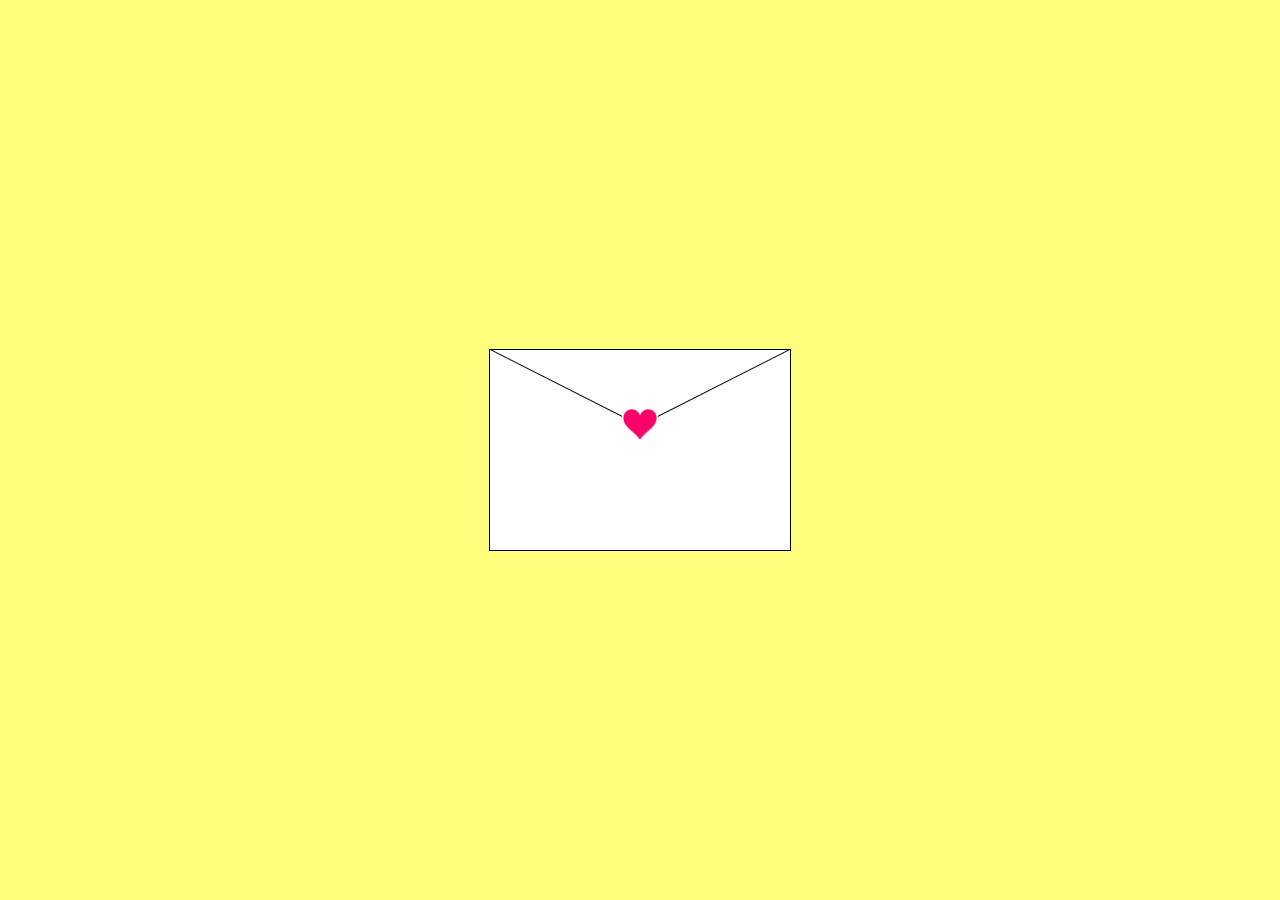
<file: carta.html>
<!DOCTYPE html>
<html lang="en">
<head>
    <meta charset="UTF-8">
    <meta name="viewport" content="width=device-width, initial-scale=1.0">
    <title>carta pra manu versão final</title>
    <link
        href="https://fonts.googleapis.com/css2?family=Annie+Use+Your+Telescope&family=Petemoss&family=Roboto:ital,wght@0,100..900;1,100..900&family=Shantell+Sans:ital,wght@0,300..800;1,300..800&display=swap"
        rel="stylesheet">
    <link rel="stylesheet" href="carta.css">
</head>
<body>
    <div class="envelope">
        <div class="envelope-lid"></div>
        <div class="envelope-lid envelope-lid-secondary"></div>
        <div class="card-wrapper">
            <div class="card">
                <div class="card-cover">
                    <div class="card-side card-side-primary">
                        <h1 class="card-title">
                            <span class="card-title-secondary">Eu</span>
                            <span class="card-title-main">Te <span
                                    class="card-title-apostrophe"></span>❤️</span>
                            <span class="card-title-secondary">Muito</span>
                        </h1>
                    </div>
                    <div class="card-side card-side-secondary"></div>
                </div>
                <div class="card-body">
                    <p>Para minha irmã,</p>
                    <p>Desde que você entrou na minha vida tudo ficou mais fácil,
                        sorrir, rir, me divertir, tudo ao seu lado é melhor,
                        pois eu te amo mais do que posso dizer com palavras,
                        Saiba que eu não vivo sem você —
                    </p>
                    <p>Feliz Aniversário!!!</p>
                </div>
            </div>
        </div>
        <div class="heart-seal"></div> </div>

       
</body>
</html>
</file>
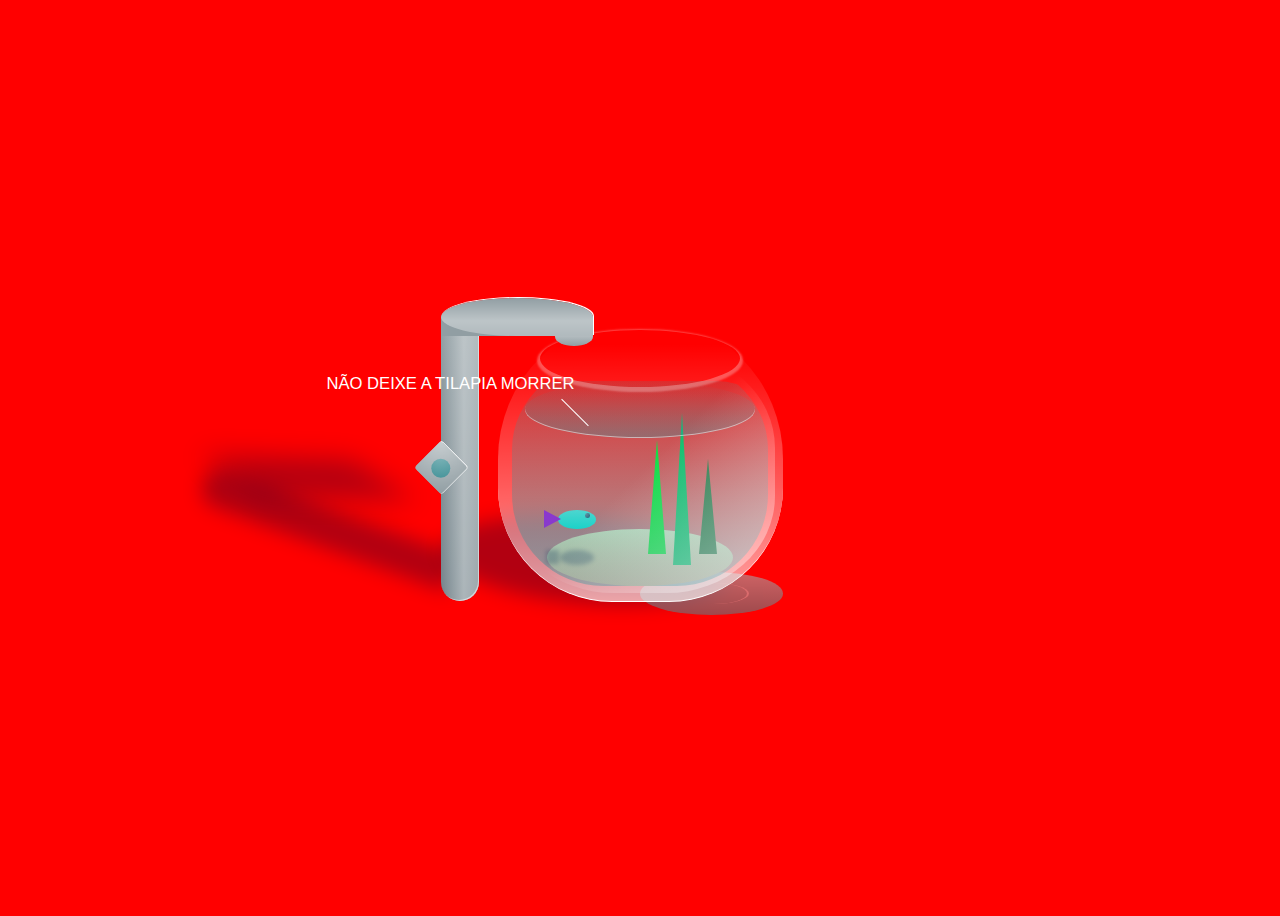
<file: tilapia.html>
<!DOCTYPE html>
<html lang="en" >
<head>
  <meta charset="UTF-8">
  <title>TILAPIA</title>
  <link rel="stylesheet" href="./tilapia.css">

</head>
<body>

<div id="fishbowl" class="fishbowl">
	<div class="fishbowl__pool"></div>
	<div class="fishbowl__background"></div>
	<div class="fishbowl__bottom"></div>
	<div class="fishbowl__decoration">
		<div class="fishbowl__seaweed fishbowl__seaweed--1"></div>
		<div class="fishbowl__seaweed fishbowl__seaweed--2"></div>
		<div class="fishbowl__seaweed fishbowl__seaweed--3"></div>
	</div>
	<div class="fishbowl__water">
		<div id="fish" class="fishbowl__fish">
			<div class="fishbowl__fish-tail"></div>
		</div>
		<div class="fishbowl__water-color"></div>
	</div>
	<div class="fishbowl__top"></div>
	<div id="tap" class="fishbowl__tap">
		<div class="fishbowl__tap-base"></div>
		<div class="fishbowl__tap-handle"></div>
		<div class="fishbowl__tap-stream"></div>
		<div class="fishbowl__tap-end"></div>
		<div class="fishbowl__tap-head"></div>
		<div class="fishbowl__tap-text">NÃO DEIXE A TILAPIA MORRER</div>
	</div>
</div>


</body>
</html>
</file>
<file: carta.css>
*,
*::before,
*::after {
    box-sizing: border-box;
    margin: 0;
    padding: 0;
}

body {
    font-family: "Roboto", serif;
    background-color: #ffff7d;
}

.card-wrapper {
    perspective: 1000px;
    transform: rotate(-90deg);
}

.card {
    width: 180px;
    height: 280px;
    background-color: #fff;
    border: 1px solid;
    transform-style: preserve-3d;
    will-change: transform;
    transition: transform 250ms;
    box-shadow: inset 5px 0 10px rgba(0, 0, 0, 0.1);
}

.envelope:hover .card {
    transform: rotateY(-15deg);
    transition-delay: 1750ms;
}

/* Card cover styling */
.card-cover {
    position: absolute;
    inset: 0;
    text-align: center;
    outline: 1px solid #000;
    transform-style: preserve-3d;
    transform-origin: left;
    transition: transform 500ms 0ms;
}

.envelope:hover .card-cover {
    transform: rotateY(-135deg);
    transition-delay: 2250ms;
}

.card-side {
    position: absolute;
    inset: 0;
    backface-visibility: hidden;
    background-color: #fff;
    display: grid;
    place-items: center;
}

.card-side-secondary {
    background-color: #fff;
    transform: rotateY(180deg);
    box-shadow: inset -5px 0 10px rgba(0, 0, 0, 0.1);
}

.card-title {
    position: relative;
    font-weight: 300;
    text-align: center;
    user-select: none;
}

.card-title span {
    display: block;
}

.card-title-secondary{
    font-size: 16px;
    letter-spacing: 3px;
    text-transform: uppercase;
}

.card-title-main {
    font-family: "Petemoss", serif;
    font-size: 64px;
    font-weight: 400;
}

.card-title-apostrophe {
    position: absolute;
    top: 34px;
    right: 8px;
    font-size: 8px;
}

/* Card body styling */
.card-body {
    font-family: "Shantell Sans", serif;
    padding: 14px;
}

.card-body p {
    font-size: 14px;
    font-weight: 300;
}
.card-body p+p {
    margin-top: 10px;
}


.envelope {
    width: 300px;
    height: 200px;
    background-color: #ffffff;
    display: grid;
    place-content: center;
    cursor: pointer;
    position: absolute;
    top: 50%;
    left: 50%;
    transform: translate(-50%, -50%);
    box-shadow: 0 0 0 1px #000;
}

.envelope::after {
    content: '';
    position: absolute;
    inset: 0;
    border-top: 75px solid transparent;
    border-right: 150px solid white;
    border-bottom: 125px solid white;
    border-left: 150px solid white;
}

.envelope:hover .card-wrapper {
    animation: show-card 1000ms 600ms forwards;
}

.envelope:not(:hover) .card-wrapper {
    animation: hide-card 1000ms forwards;
}


@keyframes show-card {
    50% {
        transform: translateY(-75%) rotate(-90deg);
        z-index: -1;
    }

    100% {
        transform: translateY(0) rotate(0deg);
        z-index: 10;
    }
}

@keyframes hide-card {
    0% {
        z-index: 10;
        transform: rotate(0deg);
    }

    50% {
        transform: translateY(-75%) rotate(-90deg);
        z-index: -1;
    }

    100% {
        transform: translateY(0) rotate(-90deg);

    }
}


.envelope-lid {
    position: absolute;
    inset: 0;
    z-index: 1;
}

.envelope-lid::before,
.envelope-lid::after {
    content: '';
    position: absolute;
    top: 0;
    width: 1px;
    height: calc(100% - 31.85px);
    background-color: #000;
}

.envelope-lid::before {
    left: 0;
    transform: rotate(-63.1deg);
    transform-origin: top left;
}

.envelope-lid::after {
    right: 0;
    transform: rotate(63.1deg);
    transform-origin: top right;
}

.envelope-lid-secondary {
    background-color: #fff;
    clip-path: polygon(50% 38%, 0 0, 100% 0);
    transition: transform 500ms 1000ms;
    transform-origin: top;
}

.envelope:hover .envelope-lid-secondary {
    transform: rotateX(180deg);
    transition-delay: 100ms;
    animation: open-lid-stacking 500ms forwards;

}

.envelope:not(:hover) .envelope-lid-secondary {
    animation: close-lid-stacking 1250ms forwards;

}

@keyframes open-lid-stacking {
    50% {
        z-index: 1;
    }

    100% {
        z-index: -1;
    }
}

@keyframes close-lid-stacking {

    0%,
    50% {
        z-index: -2;

    }

    100% {
        z-index: 1;
    }
}



.heart-seal {
    position: absolute;
    top: 37%;
    left: 50%;
    transform: translate(-50%, -50%);
    width: 36px;
    height: 32px; 
    background-image: url("heart-seal.png");
    background-size: cover; 
    background-repeat: no-repeat;
    z-index: 2;
    opacity: 1;
    transition: opacity 2s ease;
}
</file>
<file: tilapia.css>
html {
  font-size: 5vh;
}
@media screen and (min-height: 400px) {
  html {
    font-size: 19px;
  }
}

body {
  display: flex;
  justify-content: center;
  align-items: center;
  height: 100vh;
  background-color: #ff0000;
}

@keyframes swimming {
  0%, 100% {
    transform: translateX(0);
  }
  22.5% {
    transform: translateX(2.5rem) skewY(-5deg);
  }
  45% {
    transform: translateX(6rem) translateY(-1rem) skewY(5deg);
  }
  55% {
    transform: translateX(5rem) translateY(-0.5rem) scaleX(-1);
  }
  95% {
    transform: translateX(0) scaleX(-1) skewY(10deg);
  }
}
@keyframes dead {
  0%, 100% {
    transform: translateX(2.5rem);
  }
  22.5% {
    transform: translateX(2.5rem) translateY(-1rem) skewY(-5deg);
  }
  45% {
    transform: translateX(2.5rem) skewY(5deg);
  }
  55% {
    transform: translateX(2.5rem) translateY(-1rem) skewY(-5deg);
  }
  95% {
    transform: translateX(2.5rem) skewY(5deg);
  }
}
.fishbowl {
  position: relative;
  width: 15rem;
  height: 15rem;
}
.fishbowl__background {
  position: relative;
  width: 100%;
  height: 100%;
  border-radius: 50% 50% 40% 40%;
  background: linear-gradient(transparent 10%, #FFF 150%);
  border-bottom: 1px solid #FFF;
}
.fishbowl:before {
  content: "";
  position: absolute;
  bottom: 9.5rem;
  left: 2rem;
  width: 100%;
  height: 30%;
  border-radius: 50%;
  box-shadow: -4rem 10rem 1rem 0 rgba(0, 0, 56, 0.3);
  transform: rotate(5deg);
}
.fishbowl:after {
  content: "";
  position: absolute;
  top: 12.5%;
  left: 2.5%;
  width: 95%;
  height: 85%;
  border-radius: 40%;
  background: linear-gradient(135deg, transparent 50%, #FFF 150%);
}
.fishbowl__bottom {
  position: absolute;
  bottom: 5%;
  left: 17.5%;
  width: 65%;
  height: 20%;
  border-radius: 50%;
  background: linear-gradient(#F5FCCD, #ff7d66 200%);
}
.fishbowl__decoration {
  position: absolute;
  top: 20%;
  left: 5%;
  width: 90%;
  height: 75%;
}
.fishbowl__seaweed {
  position: absolute;
  width: 0;
  height: 0;
  border-left: 0.5rem solid transparent;
  border-right: 0.5rem solid transparent;
  border-bottom: 5rem solid #80c0a1;
}
.fishbowl__seaweed--1 {
  bottom: 15%;
  right: 20%;
  border-bottom: 5rem solid #26712b;
}
.fishbowl__seaweed--2 {
  bottom: 10%;
  right: 30%;
  border-bottom: 8rem solid #00d15e;
}
.fishbowl__seaweed--3 {
  bottom: 15%;
  right: 40%;
  border-bottom: 6rem solid #02ff28;
}
.fishbowl__water {
  position: absolute;
  bottom: 5%;
  left: 5%;
  width: 90%;
  height: 80%;
  border-radius: 40% 40% 4.8rem 4.8rem;
  transition: height 0.3s ease;
  overflow: hidden;
}
.fishbowl__water-color {
  position: absolute;
  bottom: 0;
  left: 0;
  width: 100%;
  height: calc(1% * var(--filling, 90));
  background: linear-gradient(transparent -50%, #419197 250%);
  border-radius: 20% 20% 4rem 4rem;
  transition: height 0.5s linear;
}
.fishbowl__water-color:after {
  content: "";
  position: absolute;
  top: 0;
  left: 5%;
  width: 90%;
  height: 3rem;
  border-radius: 50%;
  background: linear-gradient(transparent 0%, #419197 250%);
  box-shadow: inset 0 -1px 0 0 rgba(255, 255, 255, 0.5);
}
.fishbowl__top {
  position: absolute;
  top: 5%;
  left: 15%;
  width: 70%;
  height: 20%;
  border-radius: 50%;
  box-shadow: 0 2px 2px 3px rgba(250, 249, 249, 0.3);
}
.fishbowl__fish {
  position: absolute;
  bottom: 25%;
  left: 18%;
  width: 2rem;
  height: 1rem;
  border-radius: 50%;
  background: linear-gradient(#FFF -200%, rgb(0, 255, 234));
  box-shadow: 0 2rem 4px -2px rgba(0, 0, 56, 0.3);
  transition-property: bottom, transform, box-shadow;
  transition-duration: 1s;
  transition-timing-function: ease;
  animation: swimming;
  animation-duration: 5s;
  animation-iteration-count: infinite;
  animation-fill-mode: forwards;
}
.fishbowl__fish:after {
  content: "";
  position: absolute;
  top: 15%;
  right: 15%;
  width: 0.25rem;
  height: 0.25rem;
  border-radius: 50%;
  background: radial-gradient(circle at 0 0, #FFF -100%, #12486B);
  transition: height 0.5s ease;
}
.fishbowl__fish--dying {
  bottom: 10%;
  box-shadow: 0 1rem 4px -2px rgba(0, 0, 56, 0.3);
}
.fishbowl__fish--dying .fishbowl__fish-tail {
  box-shadow: 0 1rem 4px -2px rgba(0, 0, 56, 0.3);
}
.fishbowl__fish--dead {
  animation: dead;
  animation-duration: 2s;
  animation-iteration-count: 2;
  animation-fill-mode: forwards;
  box-shadow: none;
}
.fishbowl__fish--dead .fishbowl__fish-tail {
  box-shadow: none;
}
.fishbowl__fish--dead:after {
  height: 0.125rem;
}
.fishbowl__fish--floating {
  bottom: max(calc(var(--filling, 0) * 1% - 15%), 10%);
  transform: translateX(2.5rem);
  animation: none;
  box-shadow: none;
}
.fishbowl__fish--floating:after {
  height: 2px;
}
.fishbowl__fish--floating .fishbowl__fish-tail {
  box-shadow: none;
}
.fishbowl__fish-tail {
  position: absolute;
  top: 0;
  left: -0.75rem;
  width: 0;
  height: 0;
  border-top: 0.5rem solid transparent;
  border-bottom: 0.5rem solid transparent;
  border-left: 0.94rem solid rgb(184, 0, 240);
  box-shadow: 0 2rem 4px -2px rgba(0, 0, 56, 0.3);
  transition: box-shadow 1s ease;
}
.fishbowl__pool {
  position: absolute;
  right: 0;
  bottom: -5%;
  width: 50%;
  height: 15%;
  border-radius: 50%;
  background: linear-gradient(#FFF -100%, #419197);
  opacity: 0.5;
}
.fishbowl__pool:after {
  content: "";
  position: absolute;
  top: 25%;
  left: 25%;
  width: 50%;
  height: 50%;
  border-right: 2px solid #FFF;
  border-radius: 50%;
  animation: wave;
  animation-duration: 3s;
  animation-iteration-count: infinite;
  opacity: 0.5;
}
@keyframes wave {
  from {
    top: 25%;
    left: 25%;
    width: 50%;
    height: 50%;
  }
  to {
    top: 10%;
    left: 10%;
    width: 80%;
    height: 80%;
  }
}
.fishbowl__tap {
  position: absolute;
  bottom: 0;
  left: -3rem;
  width: 12rem;
  height: 15.9rem;
  cursor: pointer;
}
.fishbowl__tap--active .fishbowl__tap-stream {
  animation: stream;
  animation-duration: 0.5s;
}
@keyframes stream {
  0% {
    height: 0;
  }
  50% {
    top: 2rem;
    height: calc(14rem - var(--filling) * 0.1rem);
  }
  100% {
    top: calc(2rem + 14rem - var(--filling) * 0.1rem);
    height: 0;
  }
}
.fishbowl__tap--active .fishbowl__tap-handle {
  animation: handle;
  animation-duration: 0.5s;
}
@keyframes handle {
  from {
    transform: rotate(45deg);
  }
  to {
    transform: rotate(405deg);
  }
}
.fishbowl__tap-base {
  position: absolute;
  bottom: 0;
  left: 0;
  width: 2rem;
  height: 14rem;
  border-radius: 0 0 1.2rem 1.2rem;
  box-shadow: inset -1px -1px 0 0px rgba(255, 255, 255, 0.5);
  background: linear-gradient(#919ea3, #66777F 150%);
}
.fishbowl__tap-base:before {
  content: "";
  position: absolute;
  z-index: -1;
  bottom: 4rem;
  right: 15rem;
  width: 100%;
  height: 100%;
  border-radius: 1rem 1rem 0 0;
  box-shadow: -4rem 10rem 1rem 0 rgba(0, 0, 56, 0.3);
  transform: rotate(-70deg);
}
.fishbowl__tap-base:after {
  content: "";
  position: absolute;
  bottom: 0;
  left: 0;
  width: 100%;
  height: 100%;
  background: linear-gradient(90deg, transparent, rgba(255, 255, 255, 0.4) 60%, transparent 200%);
  border-radius: 0 0 1.2rem 1.2rem;
}
.fishbowl__tap-handle {
  position: absolute;
  left: -1rem;
  bottom: 6rem;
  width: 2rem;
  height: 2rem;
  border-radius: 0.2rem;
  border-top: 1px solid #FFF;
  border-right: 1px solid rgba(255, 255, 255, 0.5);
  background: radial-gradient(circle at 0 0, #FFF -100%, #919ea3);
  transform: rotate(45deg);
}
.fishbowl__tap-handle:after {
  content: "";
  position: absolute;
  top: 0.5rem;
  left: 0.5rem;
  width: 1rem;
  height: 1rem;
  border-radius: 50%;
  background: radial-gradient(circle at 0 0, #FFF -200%, #419197);
}
.fishbowl__tap-stream {
  position: absolute;
  top: 2rem;
  left: 6.25rem;
  width: 1.5rem;
  height: 0;
  background: linear-gradient(#FFF -100%, #419197);
  border-radius: 1rem;
  opacity: 0.3;
}
.fishbowl__tap-head {
  position: absolute;
  top: 0;
  left: 0;
  width: 4rem;
  height: 0rem;
  border-radius: 50% 50% 0 0;
  border-top: 2rem solid #919ea3;
  border-left: 2rem solid #919ea3;
  border-right: 2rem solid #919ea3;
  box-shadow: 1px -1px 0 0 #FFF;
}
.fishbowl__tap-head:before {
  content: "";
  position: absolute;
  z-index: -1;
  bottom: 3rem;
  right: 23rem;
  width: 150%;
  height: 200%;
  box-shadow: -4rem 10rem 1rem 1rem rgba(0, 0, 56, 0.3);
  transform: rotate(2deg) skewX(60deg);
}
.fishbowl__tap-head:after {
  content: "";
  position: absolute;
  top: -2rem;
  left: -2rem;
  width: 8rem;
  height: 2rem;
  background: linear-gradient(transparent, rgba(255, 255, 255, 0.4) 60%, transparent 200%);
  border-radius: 50% 50% 0 50%;
}
.fishbowl__tap-end {
  position: absolute;
  left: 6rem;
  top: 1.5rem;
  width: 2rem;
  height: 1rem;
  border-radius: 50%;
  background: linear-gradient(#FFF -70%, #919ea3);
}
.fishbowl__tap-text {
  position: absolute;
  top: 4rem;
  left: -6rem;
  color: #FFF;
  font-family: "Arial", sans-serif;
  font-size: 0.875rem;
}
.fishbowl__tap-text:after {
  content: "";
  position: absolute;
  bottom: -1rem;
  right: -1rem;
  width: 2rem;
  height: 1px;
  background-color: #FFF;
  transform: rotate(45deg);
}
@media screen and (max-width: 420px) {
  .fishbowl {
    left: 13%;
  }
  .fishbowl__tap-text {
    width: 2rem;
    top: 1rem;
    left: -3.5rem;
  }
}
</file>
